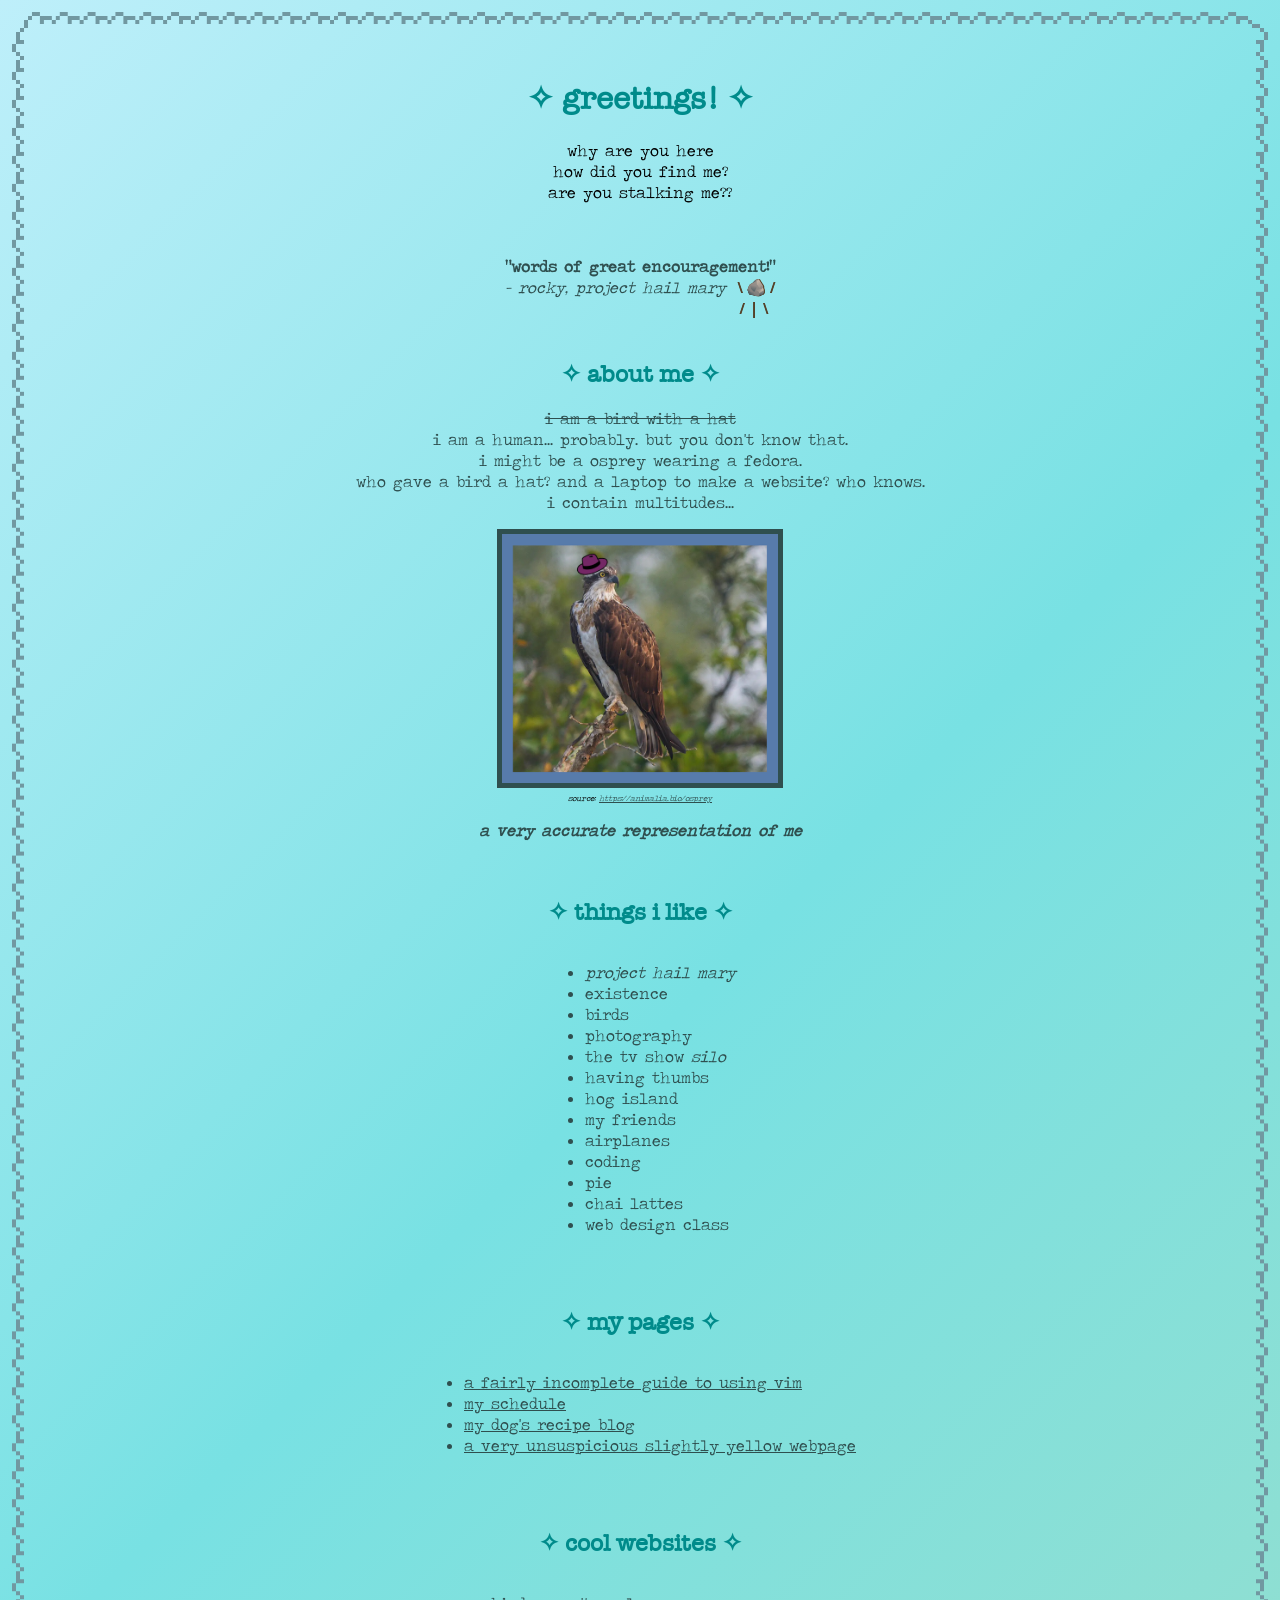
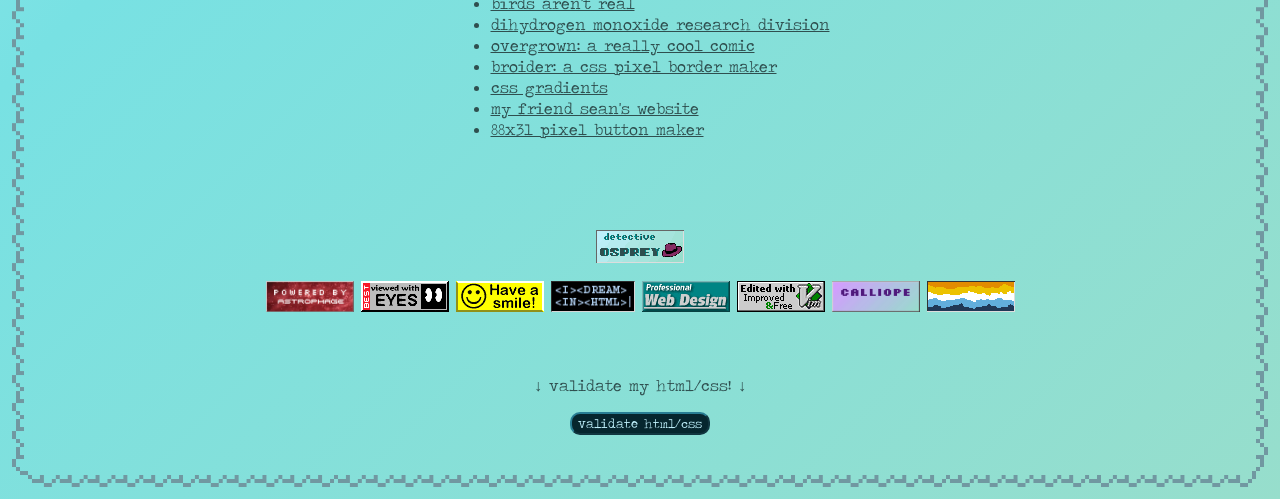
<file: index.html>
<!DOCTYPE html>
    <html lang="en">

<!-- hey! how'd you get in here? this is a dark cave of scary long links
and questionable formatting choices and probably too much turquoise.
scroll at your own risk.
you have been warned.

also hi jackie! hi chris! (if you're not chris or jackie... literally 
who else would be inspecting my website??) -->

    <head>
        <title>osprey does things</title>
	<script src="validate-lower.js"></script>
        <link rel="icon" href="images/favicon-pic.png" type="image/png">
        <link rel="stylesheet" href="mainstyle.css">
        <meta charset="UTF-8">
        <meta name="viewport" content="width=device-width, 
        initial-scale=1.0">
    </head>

    <body>
        <header>
            <div id="notsuspiciousatall" title="you have discovered the hidden awebo. click and your life will be forever changed... for the better.">
                <a 
href="https://www.youtube.com/watch?v=5Y1ItZDV3gc&t=1s" 
                target="_blank" rel="noopener noreferrer"></a>
            </div>
	    <h1 style="color: DarkCyan;">✧ greetings! ✧</h1>
        
        </header>
            <main>
                <section>
	        <p>why are you here<br>how did you find me?<br>
                are you stalking me??</p>
                <p><br></p>

                <blockquote style="color: DarkSlateGray;"><strong>
                        "words of great encouragement!"</strong><br>
                    <i>- rocky, project hail mary</i><strong><span 
                        class="desktop-only" style="color: #4f3015;
                               font-weight: 400; font-family: Arial Black;
                               text-shadow: 0.5px 0px 0px #4f3015,
                               -0.5px 0px 0px #4f3015;">
                        &ensp;\ 🪨 /<br>&emsp;&emsp;&emsp;&emsp;&emsp;
                        &emsp;&emsp;&emsp;&emsp;&emsp;&emsp;&emsp;&emsp;
                        &ensp;
                        /&ensp;|&ensp;\
                        </span></strong>
                <br><br></blockquote>

	        <h2 style="color: DarkCyan;">✧ about me ✧</h2>
	        <p style="color: DarkSlateGray;">
                <s>i am a bird with a hat</s><br>
                i am a human... probably. but you don't know that.<br>
                i might be a osprey wearing a fedora.<br>
                who gave a bird a hat? and a laptop to make a website?
                who knows.<br>i contain multitudes...<br></p>

                <figure>
                <img src="images/osprey-pic.png"
                     alt="an osprey wearing a pink cartoon fedora" 
                        srcset="images/small-osprey.png 320w,
                                images/medium-osprey.png 640w, 
                                images/large-osprey.png 1024w"
                                style="width: 25%; height: auto;"
                         sizes="(min-width: 1024px) 35vw, 100vw">
                <figcaption><i>source: <a href="https://animalia.bio/osprey"
                   target="_blank" rel="noopener noreferrer">
                            https://animalia.bio/osprey</a></i>
                </figcaption>
                </figure>
                <p style="color: DarkSlateGray;"> 
                <i><strong>a very accurate representation of me
                <br></strong></i></p>
                <p><br></p>
                
                
                <h2 style="color: DarkCyan;">✧ things i like ✧</h2>
                <div class="container">
                <ul style="color: DarkSlateGray;" class="list">
                    <li><i>project hail mary</i></li>
                    <li>existence</li>
	            <li>birds</li>
	            <li>photography</li>
                    <li>the tv show <em>silo</em></li>
	            <li>having thumbs</li>
                    <li>hog island</li>
	            <li>my friends</li>
	            <li>airplanes</li>
	            <li>coding</li>
	            <li>pie</li>
                    <li>chai lattes</li>
                    <li>web design class</li>
                </ul>
                </div>
                <p><br></p>
                <h2 style="color: DarkCyan;">✧ my pages ✧</h2>
                <ul style="color: DarkSlateGray;">
                    <li><a href=
                    "https://detectiveosprey.github.io/practice/terminal"
                    target="_blank" rel="noopener noreferrer" class=
                    "nav-link">
                            a fairly incomplete guide to using vim
                        </a></li>
                    <li><a href=
                    "https://detectiveosprey.github.io/practice/schedule"
                    target="_blank" rel="noopener noreferrer" class=
                    "nav-link">
                            my schedule</a></li>
                    
                    <li><a href=
                    "https://detectiveosprey.github.io/projects/recipes"
                    target="_blank" rel="noopener noreferrer"  class=
                            "nav-link">
                            my dog's recipe blog</a></li>

                    <li><a href=
                    "https://detectiveosprey.github.io/lc"
                    target="_blank" rel="noopener noreferrer" class="lc
                    nav-link">
                            a very unsuspicious slightly yellow 
                        webpage</a></li>
                </ul>
                <p><br></p>
                <h2 style="color: DarkCyan;">✧ cool websites ✧</h2>
                <div class="container links">
                <ul style="color: DarkSlateGray;" class="list">
                    <li><a href="https://birdsarentreal.com/pages/evidence"
                            target="_blank" rel="noopener noreferrer">
                        birds aren't real</a></li>
                    <li><a href="https://www.dhmo.org/"
                            target="_blank" rel="noopener noreferrer">
                            dihydrogen monoxide research division</a></li>
                    <li><a href="https://overgrowncomic.com/" target=
                                 "_blank" rel="noopener noreferrer">
                            overgrown: a really cool comic</a></li>
                    
                    <li><a href="https://maxbittker.github.io/broider/"
                           target="_blank" rel="noopener noreferrer">
                            broider: a css pixel border maker</a></li>
                    
                    <li><a href="https://cssgradient.io/" target=
                                 "_blank" rel="noopener noreferrer">
                            css gradients</a></li>
                    <li><a href="https://seanfair06.github.io/" target=
                                 "_blank" rel="noopener noreferrer">
                            my friend sean's website</a></li>

                    <li><a href="https://hekate2.github.io/buttonmaker/" target=
                                 "_blank" rel="noopener noreferrer">
                            88x31 pixel button maker</a></li>
                </ul>
                <p><br><br></p>
                </div>
                <div class="buttons">
                    <div id="osprey-button" title="click to see my github profile!">
                    <a href="https://github.com/DetectiveOsprey/" target="_blank" 
                    rel="noopener noreferrer" title="click to see my github profile!"></div>
                <img src="images/osprey-button.gif" 
                     alt="my website's button"></a>
                <p style="font-size: 0.25rem"><br></p>
                <img src="images/astrophage.png" alt="powered by astrophage
                button" title="the best book/movie ever <3">
                <img src="images/eyes.gif" alt="best viewed with eyes button">
                <img src="images/smile.gif" alt="smile button"
                title=":)">
                <img src="images/htmldream.gif" alt="i dream in html button"
                style="border-width: 1px; border-style: solid; border-color:
                       #292929 #d6d6d6 #d6d6d6 #292929; max-width: 82px;">
                <img src="images/proweb_teal.gif" alt="pro web design button"
                title="not really lol">
                <img src="images/vim.gif" alt="i love vim button">
                <img src="images/calliope-button.gif" alt="calliope's 
                          button" title="my friend calliope says hi (˶˙ᵕ˙˶)ﾉ">
                <img src="images/flag.gif" alt="aroace button"
                    title="<3">
                </div>
                <p style="color: DarkSlateGray;">
                <br><br>↓ validate my html/css! ↓</p>	
            </section>
        </main>
        <footer>
            
            <!-- well, you found the hidden easter egg i guess. why are you
            still here? go do your homework. i know you have some and
            you've already been putting it off for 2 hours. it won't do 
            itself. bye! -->
        </footer>    
    </body>
</html>
</file>
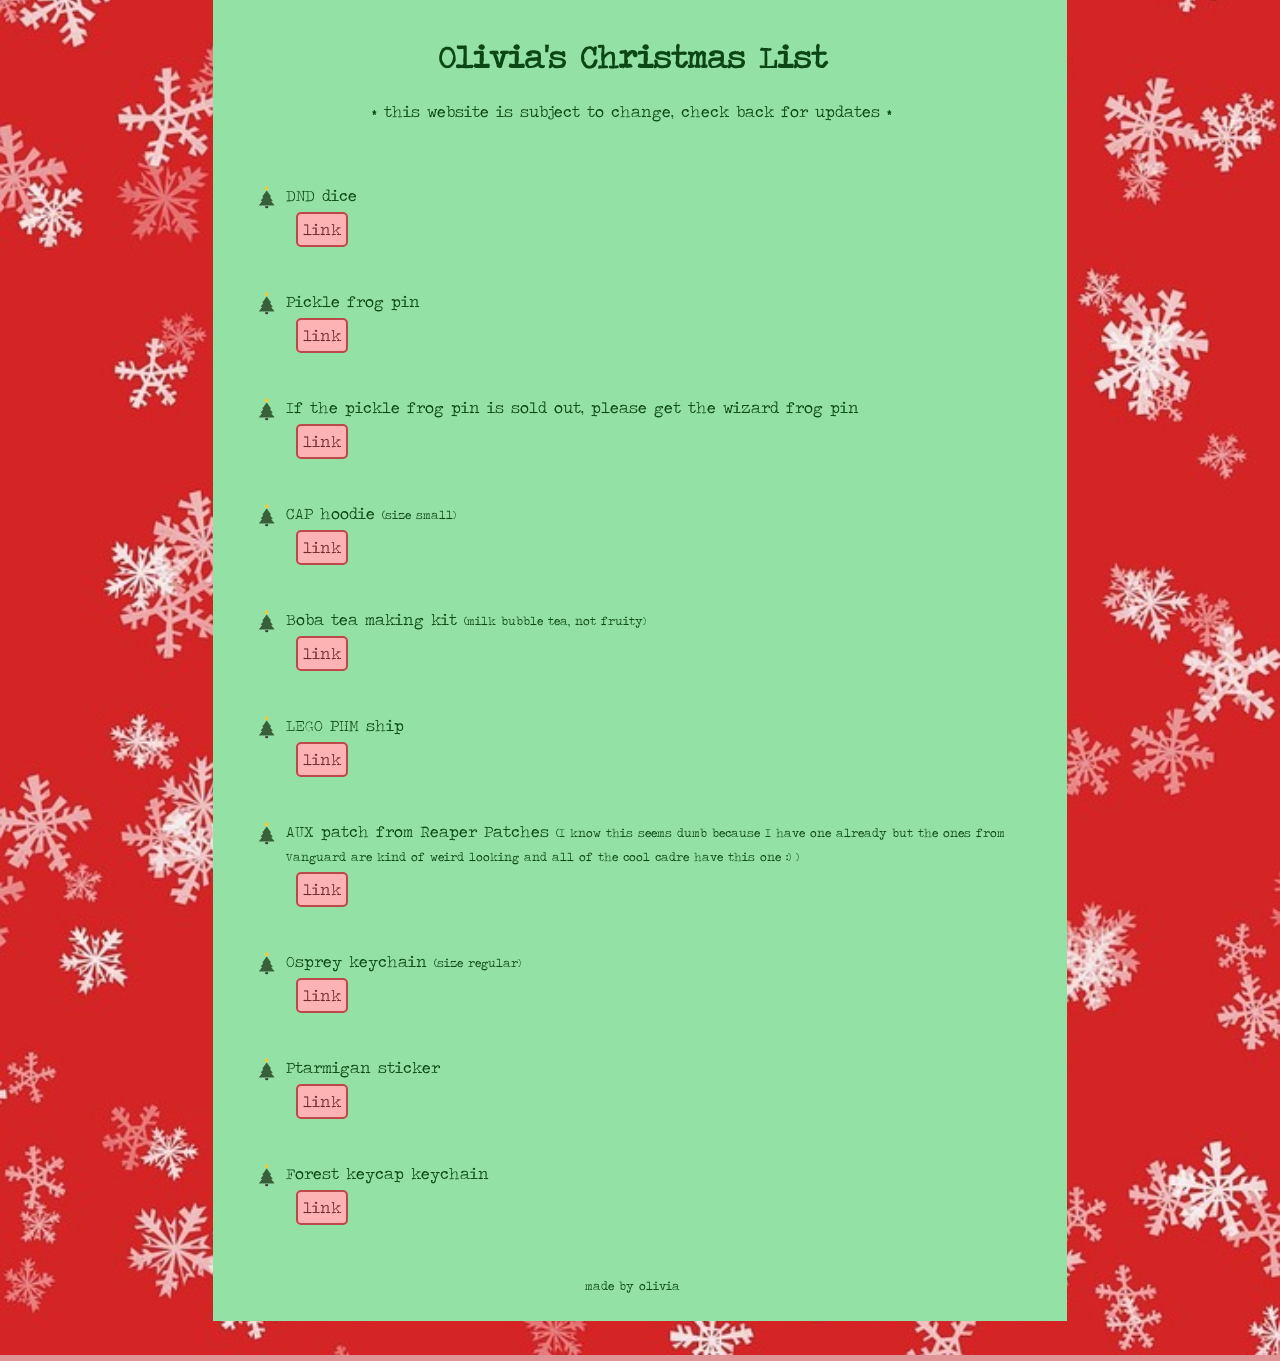
<file: personal/christmas/index.html>
<!DOCTYPE html>
<html lang="en"> 
<head> 
    <title>Olivia's Christmas List</title>
    <link rel="stylesheet" href="styles.css">
    <meta name="viewport" content="width=device-width, initial-scale=1.0">
    <link rel="icon" href="tree.png" type="image/png">
</head> 
<body> 
<header>
<div id="header">    
    <h1>Olivia's Christmas List</h1>
    <p>* this website is subject to change, check back for updates *</p>
</div>    
</header>
<main>
<div id="main">
    <ul id="main-list">
        <li class="name">DND dice</li>
        <li class="link"><a href="https://www.google.com/goto?url=[base64]" target="_blank" rel="noreferrer noopener" style="background-color: #fdb3b4; padding: 5px; border: 2px solid #bb494a; border-radius: 5px; margin-top: 10px;">link</a></li>
        <li class="text-gap"><br><br></li>
        <li class="name">Pickle frog pin</li>
        <li class="link"><a href="https://sorrelssouls.com/products/enamel-pin-pickle-frog" target="_blank" rel="noreferrer noopener" style="background-color: #fdb3b4; padding: 5px; border: 2px solid #bb494a; border-radius: 5px;">link</a></li>
        <li class="text-gap"><br><br></li>
        <li class="name">If the pickle frog pin is sold out, please get the wizard frog pin</li>
        <li class="link"><a href="https://sorrelssouls.com/products/enamel-pin-wizard-frog" target="_blank" rel="noreferrer noopener" style="background-color: #fdb3b4; padding: 5px; border: 2px solid #bb494a; border-radius: 5px;">link</a></li>
        <li class="text-gap"><br><br></li>
        <li class="name">CAP hoodie <span style="font-size: 0.75rem;">(size small)</span></li>
        <li class="link"><a href="https://www.vanguardmil.com/collections/civil-air-patrol-clothing/products/civil-air-patrol-leisure-flying-v-hooded-sweatshirt" target="_blank" rel="noreferrer noopener" style="background-color: #fdb3b4; padding: 5px; border: 2px solid #bb494a; border-radius: 5px;">link</a></li>
        <li class="text-gap"><br><br></li>
        <li class="name">Boba tea making kit <span style="font-size: 0.75rem;">(milk bubble tea, not fruity)</span></li>
        <li class="link"><a href="https://www.uncommongoods.com/product/bubble-tea-kit?srsltid=AYCX9vLN8y-kZT5qEj5Ph8a_9NfOHyzacGmHB0J43zF9QsX_4OttDHb5" target="_blank" rel="noreferrer noopener" style="background-color: #fdb3b4; padding: 5px; border: 2px solid #bb494a; border-radius: 5px;">link</a></li>
        <li class="text-gap"><br><br></li>
        <li class="name">LEGO PHM ship</li>
        <li class="link"><a href="https://www.lego.com/en-us/product/project-hail-mary-11389" target="_blank" rel="noreferrer noopener" style="background-color: #fdb3b4; padding: 5px; border: 2px solid #bb494a; border-radius: 5px;">link</a></li>
        <li class="text-gap"><br><br></li>
        <li class="name">AUX patch from Reaper Patches <span style="font-size: 0.75rem;">(I know this seems dumb because I have one already but the ones from Vanguard are kind of weird looking and all of the cool cadre have this one :) )</span></li>
        <li class="link"><a href="https://reaperpatches.com/products/aux-duty-identifier-patch-blue-backing?srsltid=AYCX9vIcz65uepTaxQ9OKzd4nClw8HV8y7MkmbxWvGjNJFaWQCReJegS" target="_blank" rel="noreferrer noopener" style="background-color: #fdb3b4; padding: 5px; border: 2px solid #bb494a; border-radius: 5px;">link</a></li>
        <li class="text-gap"><br><br></li>
        <li class="name">Osprey keychain <span style="font-size: 0.75rem;">(size regular)</span></li>
        <li class="link"><a href="https://laterzees.com/shop/keychains/osprey-keychain/" target="_blank" rel="noreferrer noopener" style="background-color: #fdb3b4; padding: 5px; border: 2px solid #bb494a; border-radius: 5px;">link</a></li>
        <li class="text-gap"><br><br></li>
        <li class="name">Ptarmigan sticker</li>
        <li class="link"><a href="https://campmustelid.shop/products/awebo-sticker" target="_blank" rel="noreferrer noopener" style="background-color: #fdb3b4; padding: 5px; border: 2px solid #bb494a; border-radius: 5px;">link</a></li>
        <li class="text-gap"><br><br></li>
        <li class="name">Forest keycap keychain</li>
        <li class="link"><a href="https://campmustelid.shop/products/forest-keycap-fidget-keychain" target="_blank" rel="noreferrer noopener" style="background-color: #fdb3b4; padding: 5px; border: 2px solid #bb494a; border-radius: 5px;">link</a></li>
    </ul>
</div>
</main>
<footer>
<div id="footer">    
    <p style="font-size: 0.75rem; text-align: center;">made by olivia</p>
</div>
</footer>
</body> 
</html>
</file>
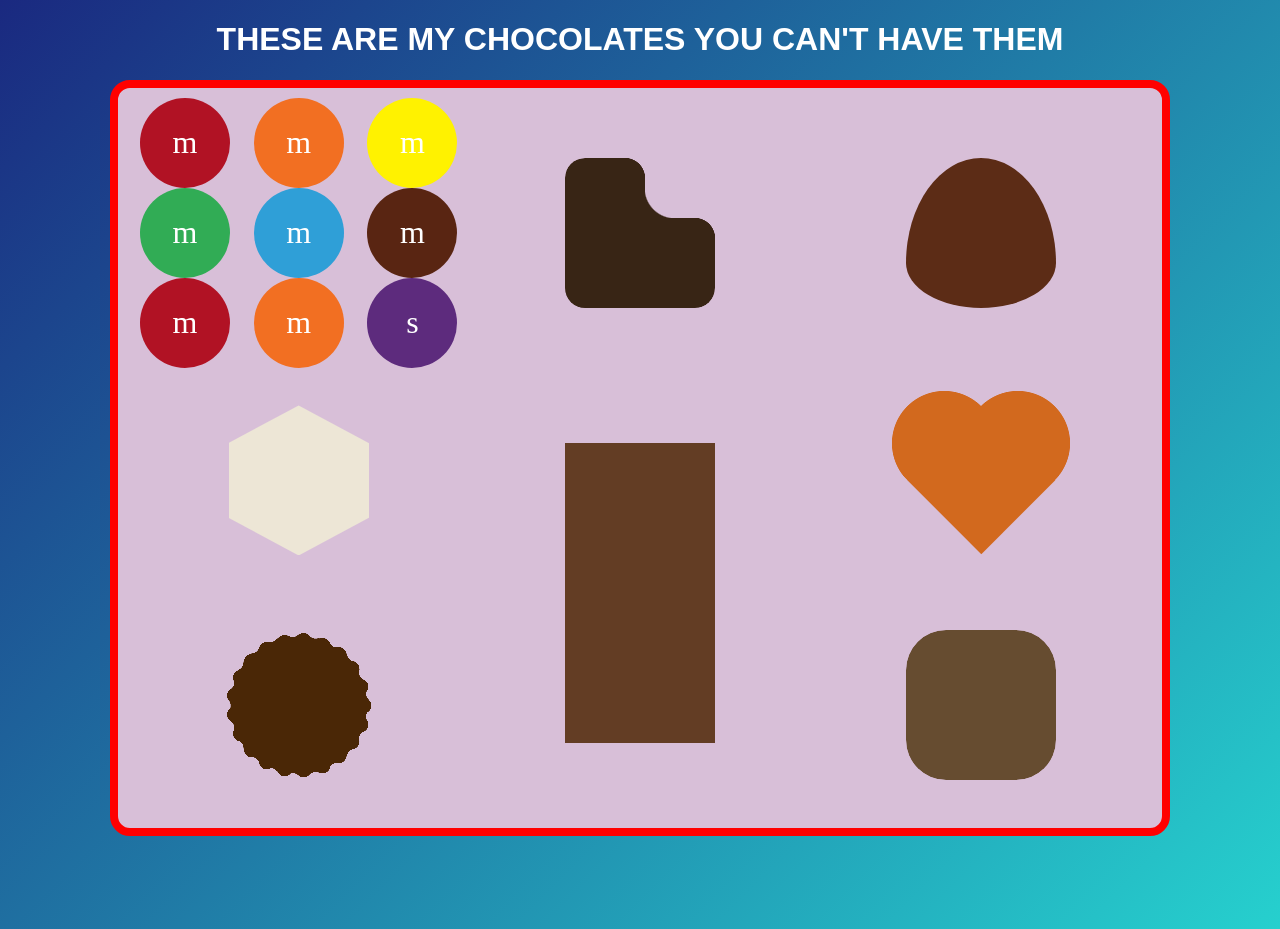
<file: practice/chocolates.html>
<!DOCTYPE html> 
<html lang="en">
    <head>
        <title>chocolates, but chris can't have them because he can't write
            a valid html page.</title>
        <style>
            body{
                background: linear-gradient(135deg, #1a2980, #26d0ce);
                height: 100vh;
            }
            h1{
                text-align: center;
                font-family: Tahoma, sans-serif;
                color: white;
            }
            .container {
              display: grid;
              width: 80vw;
              height: 80vh;
              margin: auto;
              grid-template-columns: 1fr 1fr 1fr;
              grid-template-rows: 1fr 1fr 1fr;
              background-color: Thistle;
              padding: 10px;
              border-radius: 20px;
              border: 8px solid red;
            }
            .heart {
              height: 20vh; /* adjust to control the size */
              aspect-ratio: 1;
              --_m: radial-gradient(#000 69%,#0000 70%) 84.5%/50%;
              -webkit-mask-box-image: var(--_m);
                         mask-border: var(--_m);
              clip-path: polygon(-41% 0,50% 91%, 141% 0);
              background-color: chocolate;
              margin: auto;
            }
            /* fallback until better support for mask-border */
            @supports not (-webkit-mask-box-image: var(--_m)) { 
              .heart {
                mask:
                 radial-gradient(at 70% 31%,#000 29%,#0000 30%),
                 radial-gradient(at 30% 31%,#000 29%,#0000 30%),
                 conic-gradient(#000 0 0) bottom/100% 50% no-repeat;
              }
            }
            #chocolateheart{
                grid-column-start: 3;
                grid-row-start:2;
            }
            .lilbits{
                grid-column-start: 1;
                grid-row-start: 1;
                display: grid;
              grid-template-columns: 1fr 1fr 1fr;
              grid-template-rows: 1fr 1fr 1fr;
            }
            #mnm1{
                grid-column-start:1;
                grid-row-start:1;
                width:10vh;
                height:10vh;
                background-color:#b11224;
                border-radius:50%;
                margin: auto;
                display: grid;
                place-items: center;
                font-size: 2em;
                color: white;
            }
            #mnm2{
                grid-column-start:2;
                grid-row-start:1;
                width:10vh;
                height:10vh;
                background-color:#f26f22;
                border-radius:50%;
                margin: auto;
                display: grid;
                place-items: center;
                font-size: 2em;
                color: white;
            }
            #mnm3{
                grid-column-start:3;
                grid-row-start:1;
                width:10vh;
                height:10vh;
                background-color:#fff200;
                border-radius:50%;
                margin: auto;
                display: grid;
                place-items: center;
                font-size: 2em;
                color: white;
            }
            #mnm4{
                grid-column-start:1;
                grid-row-start:2;
                width:10vh;
                height:10vh;
                background-color:#31ac55;
                border-radius:50%;
                margin: auto;
                display: grid;
                place-items: center;
                font-size: 2em;
                color: white;
            }
            #mnm5{
                grid-column-start:2;
                grid-row-start:2;
                width:10vh;
                height:10vh;
                background-color:#2f9fd7;
                border-radius:50%;
                margin: auto;
                display: grid;
                place-items: center;
                font-size: 2em;
                color: white;
            }
            #mnm6{
                grid-column-start:3;
                grid-row-start:2;
                width:10vh;
                height:10vh;
                background-color:#592512;
                border-radius:50%;
                margin: auto;
                display: grid;
                place-items: center;
                font-size: 2em;
                color: white;
            }
            #mnm7{
                grid-column-start:1;
                grid-row-start:3;
                width:10vh;
                height:10vh;
                background-color:#b11224;
                border-radius:50%;
                margin: auto;
                display: grid;
                place-items: center;
                font-size: 2em;
                color: white;
            }
            #mnm8{
                grid-column-start:2;
                grid-row-start:3;
                width:10vh;
                height:10vh;
                background-color:#f26f22;
                border-radius:50%;
                margin: auto;
                display: grid;
                place-items: center;
                font-size: 2em;
                color: white;
            }
            #mnm9{
                grid-column-start:3;
                grid-row-start:3;
                width:10vh;
                height:10vh;
                background-color:#5d2b7d;
                border-radius:50%;
                margin: auto;
                display: grid;
                place-items: center;
                font-size: 2em;
                color: white;
            }

            #bitten {
              --r: 20px; /* the radius */
              --s: 30px; /* size of inner curve */
              --x: 20px; /* horizontal offset (no percentage) */
              --y: 10px; /* vertical offset (no percentage) */
              
   
                grid-column-start: 2;
                grid-row-start: 1;
                display: grid;
              width: 150px;
              place-items: center;
              margin: auto;
              aspect-ratio: 1;
              background: #382515;
              border-radius: var(--r);
              --_m:/calc(2*var(--r)) calc(2*var(--r)) radial-gradient(#000 70%,#0000 72%);
              --_g:conic-gradient(at calc(100% - var(--r)) var(--r),#0000 25%,#000 0);
              --_d:(var(--s) + var(--r));
              mask:
                calc(100% - var(--_d) - var(--x)) 0 var(--_m),
                100% calc(var(--_d) + var(--y)) var(--_m),
                radial-gradient(var(--s) at 100% 0,#0000 99%,#000 calc(100% + 1px)) 
                 calc(-1*var(--r) - var(--x)) calc(var(--r) + var(--y)),
                var(--_g) calc(-1*var(--_d) - var(--x)) 0,
                var(--_g) 0 calc(var(--_d) + var(--y));
              mask-repeat: no-repeat;
            } 

            #kiss {
                display: grid;
                grid-column-start: 3;
                grid-row-start: 1;
                position: relative;
                width: 150px;
                height: 150px;
                background-color: #5c2c16; /* Chocolate brown */
                border-radius: 50% 50% 50% 50% / 70% 70% 30% 30%;
                /* box-shadow: inset -5px -10px 15px rgba(0, 0, 0, 0.4);*/
                margin: auto;
            }

            #hex {
                height: 150px; /* adjust to control the size  */
                aspect-ratio: cos(30deg);
                clip-path: polygon(-50% 50%,50% 100%,150% 50%,50% 0);
                background: #ede6d6;
                width: 140px;
                margin: auto;
                
                grid-column-start: 1;
                grid-row-start: 2;
                display: grid;
            }

            #bar {
                height: 300px;
                width: 150px;
                background-color: #633d24;
                grid-column-start: 2;
                grid-row: 2 / span 2;
                display: grid;
                margin: auto;
            }

            #cup {
              --s: 150px; /* adjust to control the size */

              width: var(--s); 
              aspect-ratio: 1;
              --g:/calc(var(--s)*0.102) calc(var(--s)*0.102) radial-gradient(50% 50%,#000 99%,#0000 101%) no-repeat;
              mask: calc(50% + var(--s)*0.431) calc(50% + var(--s)*0) var(--g),calc(50% + var(--s)*0.412) calc(50% + var(--s)*0.127) var(--g),calc(50% + var(--s)*0.356) calc(50% + var(--s)*0.243) var(--g),calc(50% + var(--s)*0.269) calc(50% + var(--s)*0.337) var(--g),calc(50% + var(--s)*0.157) calc(50% + var(--s)*0.401) var(--g),calc(50% + var(--s)*0.032) calc(50% + var(--s)*0.43) var(--g),calc(50% + var(--s)*-0.096) calc(50% + var(--s)*0.42) var(--g),calc(50% + var(--s)*-0.215) calc(50% + var(--s)*0.373) var(--g),calc(50% + var(--s)*-0.316) calc(50% + var(--s)*0.293) var(--g),calc(50% + var(--s)*-0.388) calc(50% + var(--s)*0.187) var(--g),calc(50% + var(--s)*-0.426) calc(50% + var(--s)*0.064) var(--g),calc(50% + var(--s)*-0.426) calc(50% + var(--s)*-0.064) var(--g),calc(50% + var(--s)*-0.388) calc(50% + var(--s)*-0.187) var(--g),calc(50% + var(--s)*-0.316) calc(50% + var(--s)*-0.293) var(--g),calc(50% + var(--s)*-0.215) calc(50% + var(--s)*-0.373) var(--g),calc(50% + var(--s)*-0.096) calc(50% + var(--s)*-0.42) var(--g),calc(50% + var(--s)*0.032) calc(50% + var(--s)*-0.43) var(--g),calc(50% + var(--s)*0.157) calc(50% + var(--s)*-0.401) var(--g),calc(50% + var(--s)*0.269) calc(50% + var(--s)*-0.337) var(--g),calc(50% + var(--s)*0.356) calc(50% + var(--s)*-0.243) var(--g),calc(50% + var(--s)*0.412) calc(50% + var(--s)*-0.127) var(--g),radial-gradient(calc(var(--s)*0.467),#000 99%,#0000 101%) subtract,calc(50% + var(--s)*0.5) calc(50% + var(--s)*0.075) var(--g),calc(50% + var(--s)*0.456) calc(50% + var(--s)*0.219) var(--g),calc(50% + var(--s)*0.371) calc(50% + var(--s)*0.344) var(--g),calc(50% + var(--s)*0.253) calc(50% + var(--s)*0.438) var(--g),calc(50% + var(--s)*0.113) calc(50% + var(--s)*0.493) var(--g),calc(50% + var(--s)*-0.038) calc(50% + var(--s)*0.504) var(--g),calc(50% + var(--s)*-0.185) calc(50% + var(--s)*0.471) var(--g),calc(50% + var(--s)*-0.315) calc(50% + var(--s)*0.395) var(--g),calc(50% + var(--s)*-0.418) calc(50% + var(--s)*0.285) var(--g),calc(50% + var(--s)*-0.483) calc(50% + var(--s)*0.149) var(--g),calc(50% + var(--s)*-0.506) calc(50% + var(--s)*0) var(--g),calc(50% + var(--s)*-0.483) calc(50% + var(--s)*-0.149) var(--g),calc(50% + var(--s)*-0.418) calc(50% + var(--s)*-0.285) var(--g),calc(50% + var(--s)*-0.315) calc(50% + var(--s)*-0.395) var(--g),calc(50% + var(--s)*-0.185) calc(50% + var(--s)*-0.471) var(--g),calc(50% + var(--s)*-0.038) calc(50% + var(--s)*-0.504) var(--g),calc(50% + var(--s)*0.113) calc(50% + var(--s)*-0.493) var(--g),calc(50% + var(--s)*0.253) calc(50% + var(--s)*-0.438) var(--g),calc(50% + var(--s)*0.371) calc(50% + var(--s)*-0.344) var(--g),calc(50% + var(--s)*0.456) calc(50% + var(--s)*-0.219) var(--g),calc(50% + var(--s)*0.5) calc(50% + var(--s)*-0.075) var(--g);
              display: grid;
              grid-column-start: 1;
              grid-row-start: 3;
              background-color: #4a2706;
              margin: auto;
                }   

            #squircle {
                 width: 150px;
              height: 150px;
              background: #664c30;
              border-radius: 40px;
              
              /* Smooths out the mathematical corner "bursting" effect */
              mask-image: radial-gradient(circle at center, black 98%, transparent 100%);
              -webkit-mask-image: radial-gradient(circle at center, black 98%, transparent 100%);
              display: grid;
              grid-column-start: 3;
              grid-row-start: 3;
              margin: auto;
            }    


                
        </style>
    </head>
    <body>
        <h1>THESE ARE MY CHOCOLATES YOU CAN'T HAVE THEM</h1>
        <div class="container">
            <div class="heart" id="chocolateheart"></div>
            <div id="bitten"></div>
            <div id="kiss"></div>
            <div id="hex"></div>
            <div id="bar"></div>
            <div id="cup"></div>
            <div id="squircle"></div>
            <div class="lilbits">   
                <div id="mnm1">
                m    
                </div>
                <div id="mnm2">
                m    
                </div>     
                <div id="mnm3">
                m    
                </div>
                <div id="mnm4">
                m    
                </div>     
                <div id="mnm5">
                m    
                </div>
                <div id="mnm6">
                m    
                </div>     
                <div id="mnm7">
                m    
                </div>
                <div id="mnm8">
                m    
                </div>     
                <div id="mnm9">
                s    
                </div>
                <!-- TODO: Add some more divs here, and style them
                    to fill in the 'lilbits' part of the chocolate box -->
            </div>
            <!-- TODO: Add some more divs here, and style them
                to fill in the other sections of the chocolate box -->
        </div>
    </body>
</html>
</file>
<file: mainstyle.css>
@font-face {
        font-family: 'Traveling_Typewriter';
        src: url('fonts/traveling-typewriter.ttf') format('truetype');
        font-weight: normal;
        font-style: normal;
    }    

    @font-face {
        font-family: 'American_Typewriter';
        src: url('fonts/american-typewriter.ttf') format('truetype');
        font-weight: normal;
        font-style: normal;
    }    



    body{
        background: #BEEFFA;
        background: linear-gradient(135deg, rgba(190, 239, 250, 1) 
            0%, rgba(120, 225, 227, 1) 50%, 
            rgba(151, 222, 204, 1) 100%); 
        font-family: 'Traveling_Typewriter', serif;
        /* credit to Carl Krull for designing this font, it's awesome! */
        padding: 20px;
        box-sizing: border-box;
        text-align: center;

        margin: 0; 
        min-height: 100vh; 
        border-style: solid; 
        border-width: 28px; 
        
        border-image: url('[data-uri]') 28 round; 
    }

    html {
        cursor: url('images/beeffa-cursor.png'), auto;
    }

    h1, h2, h3, h4, h5, h6 {
        font-family: 'American_Typewriter', serif;
    }

    a, button {
        cursor: url('images/beeffa-cursor.png'), pointer;
    }   

    .desktop-only {
        display: none;
    }

    @media only screen and (min-width: 769px) {
        .desktop-only {
        display: inline;
        }
    }


    button {
        font-family: 'Traveling_Typewriter', monospace;
        background-color: #06262e;
        border-radius: 10px;
        color: #beeffa;
        border-color: #287e94;
    }    

    a, a:link, a:visited {
        color: DarkSlateGray;
    }

    a, a:hover, a:active {
        color: #437575;
    }

    img {
        border: 5px solid DarkSlateGray;
    }    

    figcaption {
         font-size: 0.5rem;
    }

    div.container {
        text-align: center;
    }

    ul {
        display: inline-block;
        text-align: left;
    }

    .buttons img {
        max-width: 88px;
        height: auto;
        border: none;
    }

    .lc:hover, .lc:active {
        color: LemonChiffon;
    }

    ::selection {
        background-color: #06262e; 
        color: #beeffa;            
    }

    #notsuspiciousatall {
        display: grid;
        height: 10px;
        width: 10px;
        padding: 0;
        margin: 0;
        cursor: pointer;
        position: relative;
        z-index: 9999;
        pointer-events: auto;

    }

    #notsuspiciousatall:hover {
        cursor: pointer;
    }

    #notsuspiciousatall a {
        cursor: pointer;
    }
</file>
<file: personal/christmas/styles.css>
body {
    display: grid;
    grid:
    "gap header gap2" 0.5fr
    "gap main gap2"  5fr
    "gap footer gap2" 0.5fr
    / 1fr 4fr  1fr;
    font-family: 'Traveling_Typewriter', 'American_Typewriter', 'Verdana', serif;
    color: #0a4714;
    margin: 0px;
    background-image: url("background.jpg");
    background-repeat: no-repeat;
    background-size: cover;
    background-position: center;
    background-attachment: fixed;
    background-color: #e19495;

}

@font-face {
    font-family: 'Traveling_Typewriter';
    src: url('../../fonts/traveling-typewriter.ttf') format('truetype');
    font-weight: normal;
    font-style: normal;
}    



header { 
    display: grid; 
    grid-area: header; 
}

main   {
    display: grid; 
    grid-area: main;
    line-height: 1.5;
}

footer  {
    display: grid;
     grid-area: footer; 
}

a {
    text-decoration: none;
    color: #742727;
}

a:hover {
    text-decoration: underline;
    color: #ac5252;
}


.link {
    list-style: none;
    padding-left: 38px; 
}

.link li {
    background-color: white;
}

.text-gap {
    list-style: none;
}

#header, #main, #footer {
    background-color: #94e1a6;
    padding: 15px;
    padding-right: 30px;
}

#header {
    text-align: center;
}

#main-list {
  list-style: none; /* Removes the default black dots */
  padding-left: 30px;
  padding-right: 30px;
}

#main-list li.name {
  position: relative;
  padding-left: 28px; /* Creates space for your image */
  margin-bottom: 10px;
}

#main-list li.name::before {
  content: "";
  position: absolute;
  left: 0;
  top: 1px; /* Adjusts vertical alignment */
  width: 25px; /* Sets the image width */
  height: 25px; /* Sets the image height */
  background-image: url("tree.png");
  background-size: contain;
  background-repeat: no-repeat;
}
</file>
